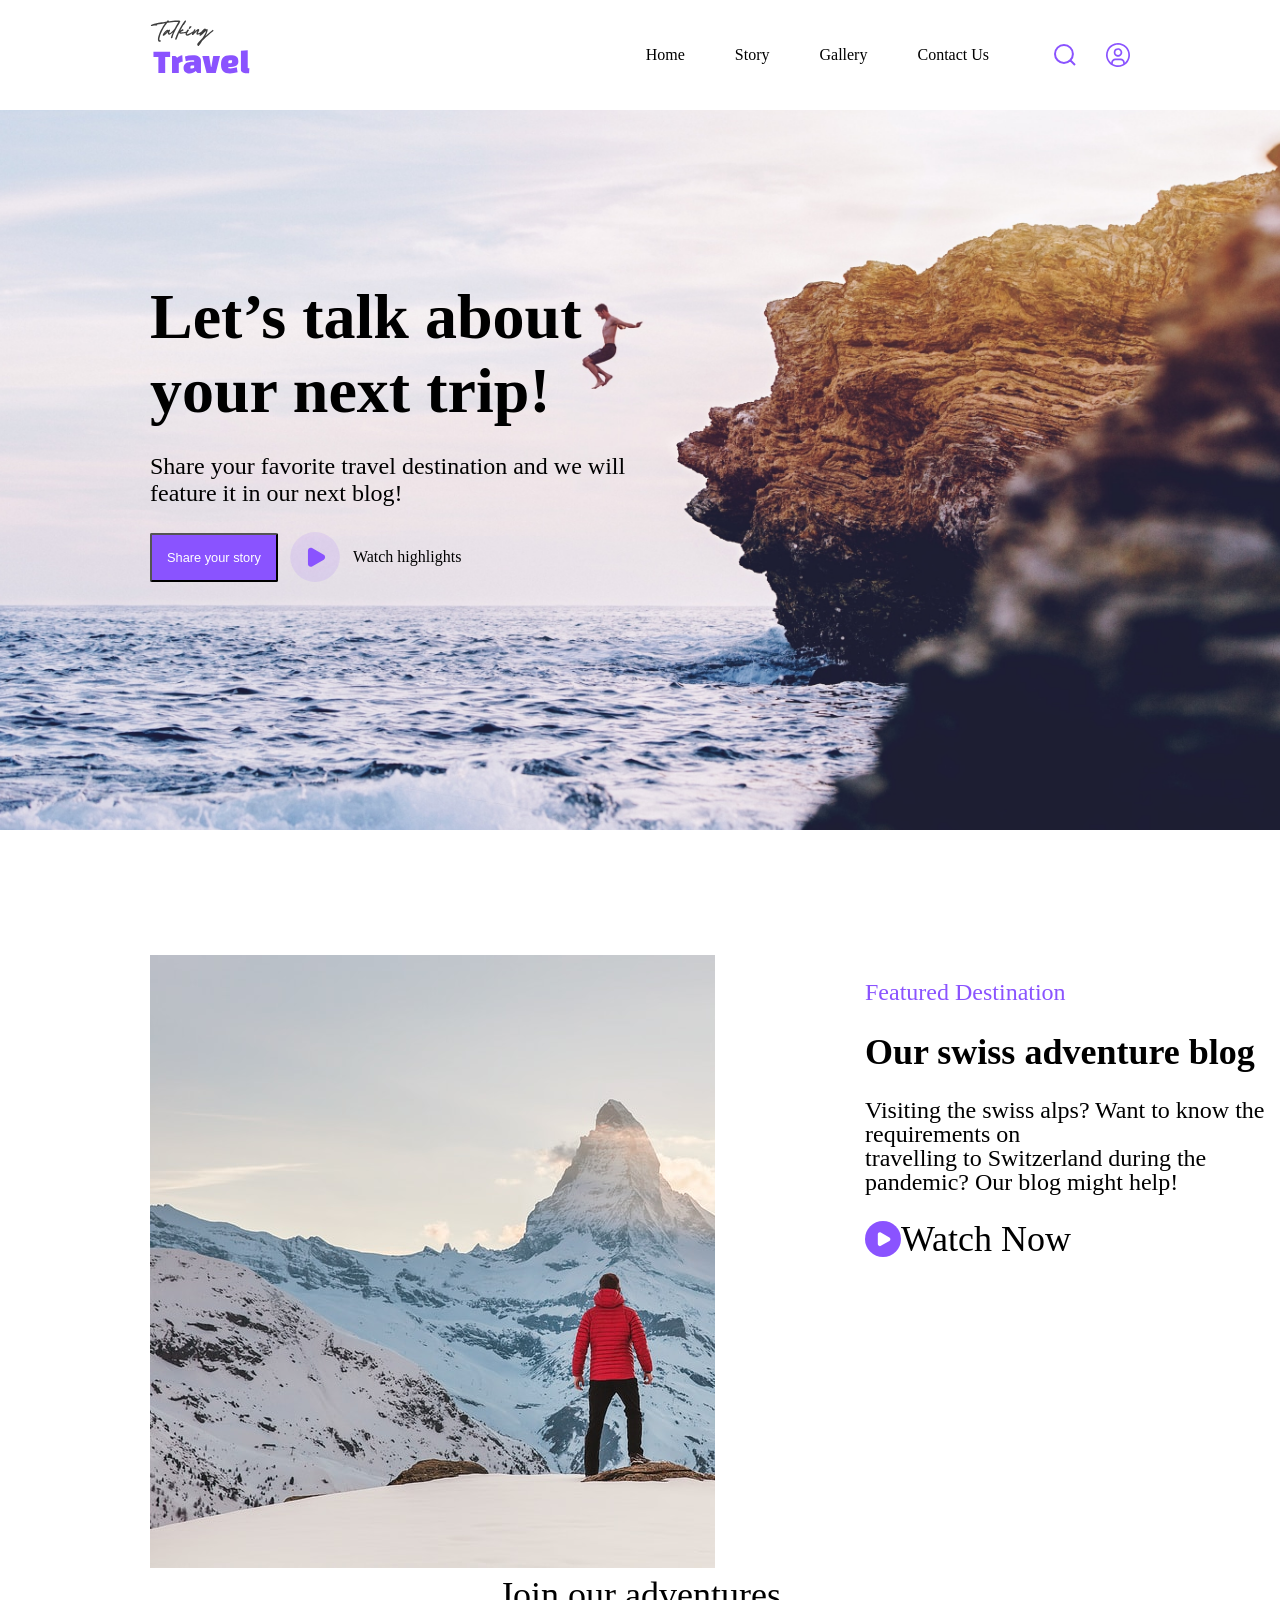
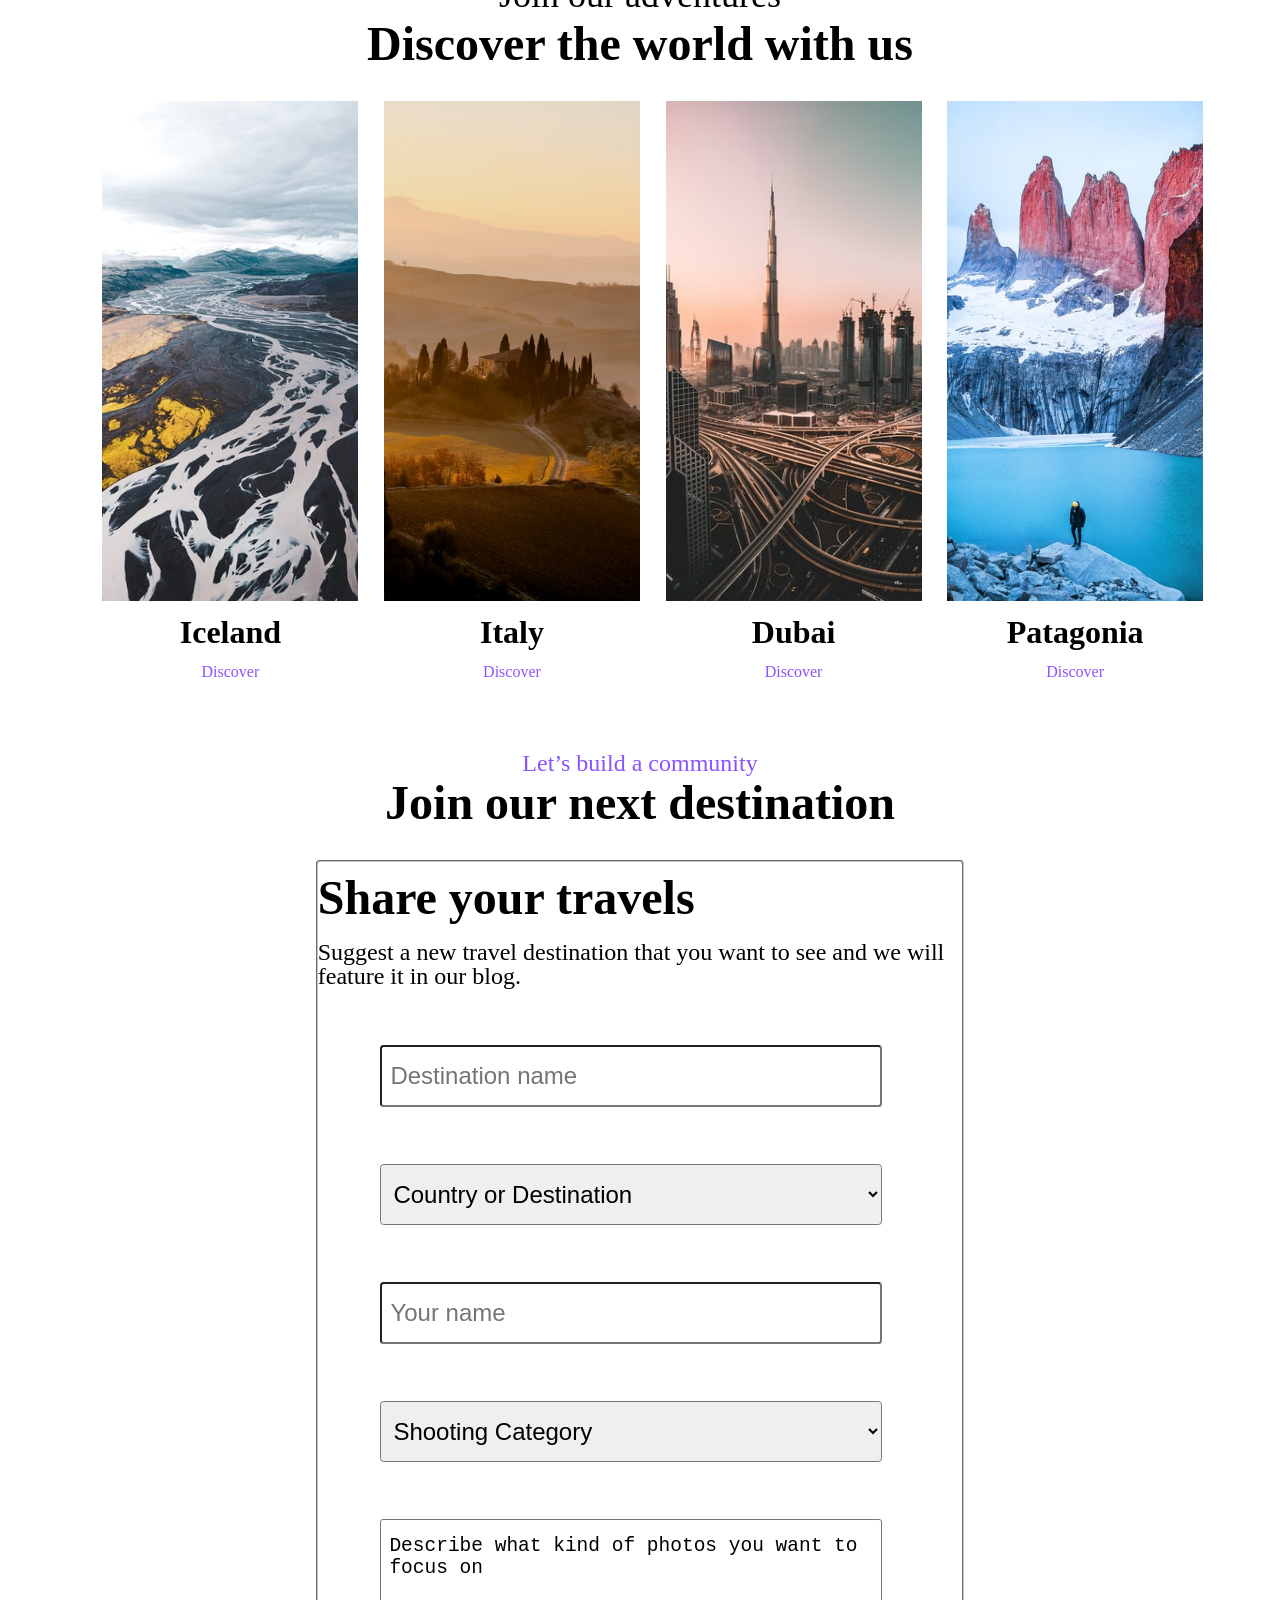
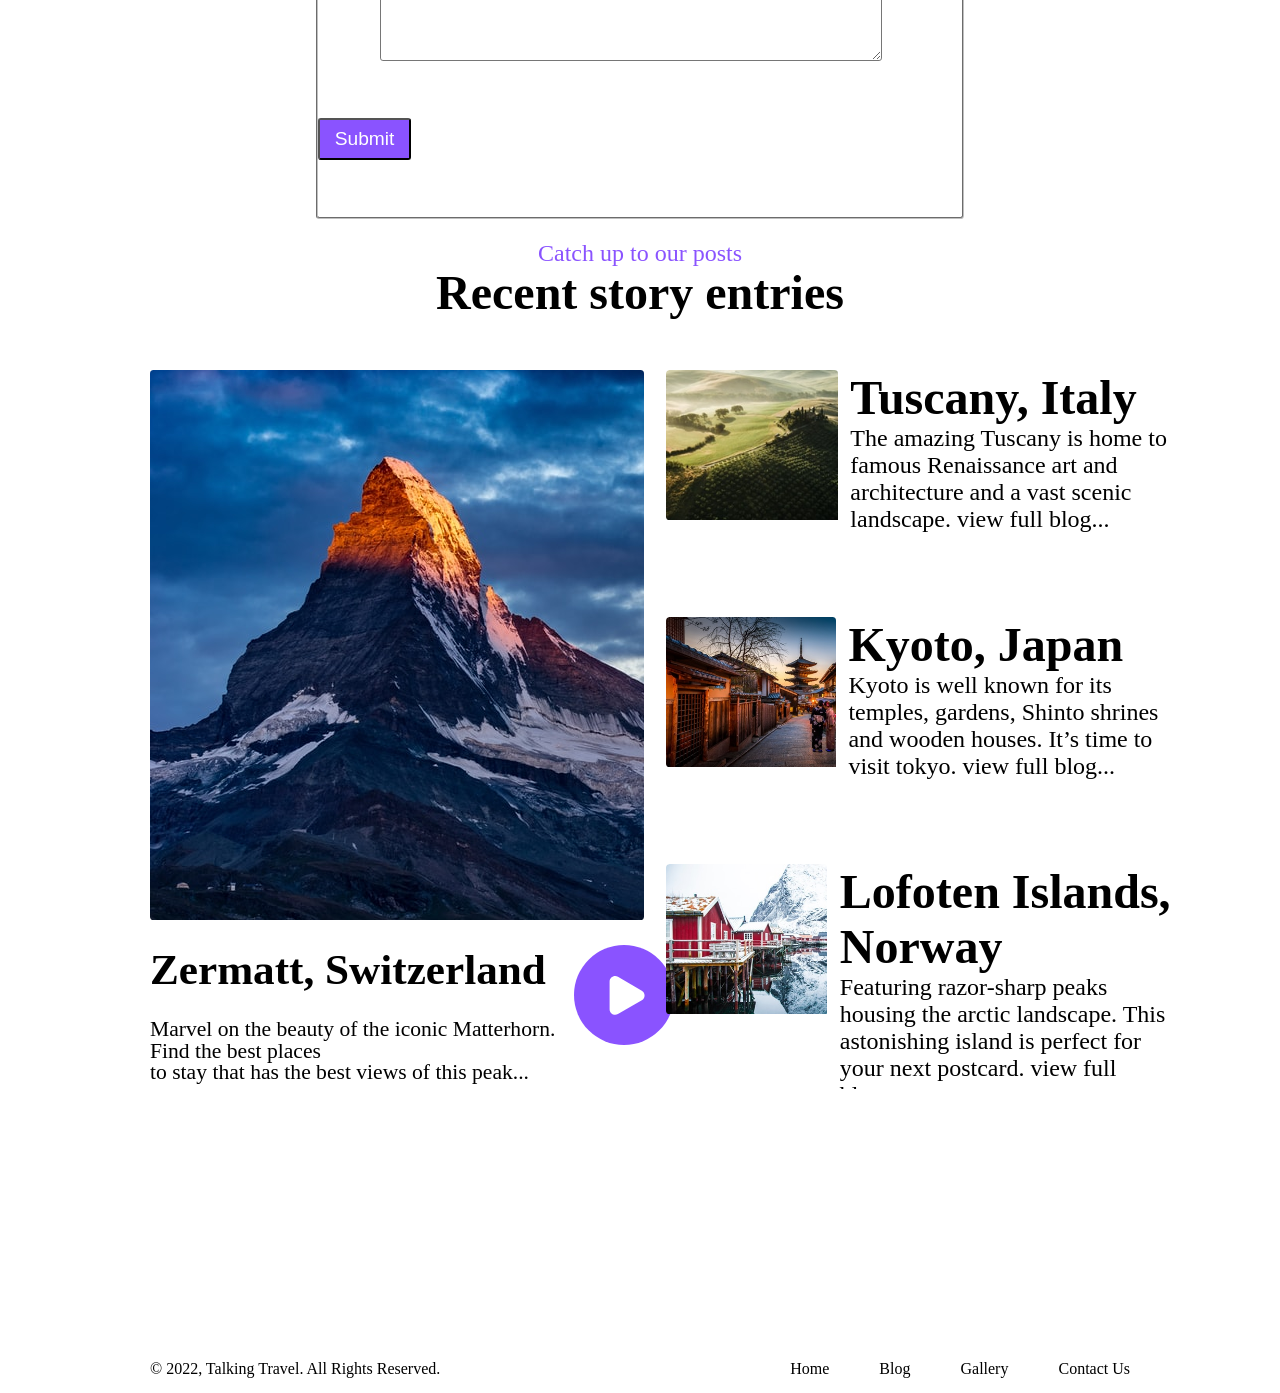
<file: index.html>
<!DOCTYPE html>
<html lang="en">
  <head>
    <meta charset="UTF-8" />
    <link rel="stylesheet" href="css/base.css" />
    <link rel="stylesheet" href="css/layout.css" />
    <link rel="stylesheet" href="css/components.css" />
    <link rel="stylesheet" href="css/grid.css" />
    <link rel="stylesheet" href="css/forms.css" />
    <link rel="stylesheet" href="css/backgrounds.css" />
    <title>Home</title>
  </head>
  <body>
    <header>
      <picture class="space">
        <source media="(min-width: 360)" srcset="path" />
        <img src="assets/vector/header-logo.svg" />
      </picture>
      <nav class="navigation_menu">
        <ul class="navigation_menu_list">
          <li><a href="#">Home</a></li>
          <li><a href="blog.html">Story</a></li>
          <li><a href="#">Gallery</a></li>
          <li><a href="#">Contact Us</a></li>
        </ul>
        <section class="navigation_menu_icons">
          <picture class="navigation_menu_icons">
            <source media="(min-width: 360 px)" srcset="path" />
            <img src="assets/vector/header-search-icon.svg" />
          </picture>
          <picture class="navigation_menu_icons">
            <source media="(min-width: 360 px)" srcset="path" />
            <img src="assets/vector/header-profile-icon.svg" />
          </picture>
        </section>
      </nav>
    </header>
    <main>
      <section class="main_background">
        <h2 class="split_screen_header">
          Let’s talk about <br />
          your next trip!
        </h2>
        <p class="split_screen">
          Share your favorite travel destination and we will <br />
          feature it in our next blog!
        </p>
        <div class="item_row_button">
          <button type="button" value="button" class="split_screen_button">
            Share your story
          </button>
          <picture>
            <source media="(min-width: 240 px)" srcset="path" />
          </picture>
          <img src="assets/vector/hero-player.svg" alt="Watch highlights" />
          <figcaption>Watch highlights</figcaption>
        </div>
      </section>
      <section class="split_screen">
        <picture>
          <source media="(min-width: 360 px)" srcset="path" />
          <img src="assets/images/image.jpg" alt="Watch highlights" />
        </picture>
        <div>
          <a class="split_screen"> Featured Destination</a>
          <h2 class="split_screen_header_smaller">Our swiss adventure blog</h2>
          <p class="split_screen">
            Visiting the swiss alps? Want to know the requirements on <br />
            travelling to Switzerland during the pandemic? Our blog might help!
          </p>
          <div class="split_screen">
            <picture class="navigation_menu_icons">
              <source media="(min-width: 360 px)" srcset="path" />
              <img
                src="assets/vector/video_player.svg"
                alt="Watch highlights"
              />
            </picture>
            <p class>Watch Now</p>
          </div>
        </div>
      </section>
      <section class="screen_center">
        <a class="screen_center"> Join our adventures</a>
      </section>
      <section class="screen_center">
        <h2 class="screen_center_head">Discover the world with us</h2>
      </section>
      <section class="grid">
        <div class="item">
          <picture>
            <source media="(min-width: 10 px)" srcset="path" />
            <img src="assets/images/rowImage.jpg" alt="Element 1" />
          </picture>
          <h2 class="screen_center_header_smaller">Iceland</h2>
          <p class="screen_center_colored">Discover</p>
        </div>
        <div class="item">
          <picture>
            <source media="(min-width: 10 px)" srcset="path" />
            <img src="assets/images/rowImage2.jpg" alt="Element 2" />
          </picture>
          <h2 class="screen_center_header_smaller">Italy</h2>
          <p class="screen_center_colored">Discover</p>
        </div>
        <div class="item">
          <picture>
            <source media="(min-width: 10 px)" srcset="path" />
            <img src="assets/images/rowImage3.jpg" alt="Element 3" />
          </picture>
          <h2 class="screen_center_header_smaller">Dubai</h2>
          <p class="screen_center_colored">Discover</p>
        </div>
        <div class="item">
          <picture>
            <source media="(min-width: 10 px)" srcset="path" />
            <img src="assets/images/rowImage4.jpg" alt="Element 3" />
          </picture>
          <h2 class="screen_center_header_smaller">Patagonia</h2>
          <p class="screen_center_colored">Discover</p>
        </div>
      </section>
      <section class="join_background">
        <div class="screen_center">
          <p class="screen_center_colored">Let’s build a community</p>
        </div>
        <div class="screen_center">
          <h2 class="screen_center_head">Join our next destination</h2>
        </div>
        <form action="formHandler.js" autocomplete="on" class="screen_center">
          <fieldset class="split_screen_noflex">
            <h2 class="split_screen_header_smaller_nopadding">
              Share your travels
            </h2>
            <p class="split_screen_noflex">
              Suggest a new travel destination that you want to see and we will
              <br />
              feature it in our blog.
            </p>
            <br />
            <input
              type="text"
              placeholder="Destination name"
              class="form_element"
            />
            <br />
            <select class="form_element">
              <option value="Country or Destination">
                Country or Destination
              </option>
              <option value="Something else">Something else</option>
            </select>
            <br />
            <input type="text" placeholder="Your name" class="form_element" />
            <br />
            <select class="form_element">
              <option value="Shooting Category">Shooting Category</option>
              <option value="Something else">Something else</option>
            </select>
            <br />
            <textarea rows="5" cols="45" name="text" class="form_element">
Describe what kind of photos you want to focus on </textarea
            >
            <br />
            <input
              type="submit"
              ,
              value="Submit"
              class="split_screen_button_alternative"
            />
            <br />
          </fieldset>
        </form>
      </section>
      <section class="screen_center">
        <p class="screen_center_colored">Catch up to our posts</p>
      </section>
      <section class="screen_center">
        <h2 class="screen_center_head">Recent story entries</h2>
      </section>
      <section class="split_screen_second">
        <div>
          <picture>
            <source media="(min-width: 360 px)" srcset="path" />
            <img src="assets/images/mountain.jpg" alt="mountain" />
          </picture>
          <div class="split_screen_nopadding">
            <div>
              <h2 class="split_screen_header_smaller_nopadding">
                Zermatt, Switzerland
              </h2>
              <p class="split_screen_nopadding">
                Marvel on the beauty of the iconic Matterhorn. Find the best
                places <br />
                to stay that has the best views of this peak...
              </p>
            </div>
            <picture class="split_screen_nopadding_small">
              <source media="(min-width: 360 px)" srcset="path" />
              <img
                src="assets/vector/video_player.svg"
                alt="Watch highlights"
              />
            </picture>
          </div>
        </div>
        <div class="grid_row">
          <div class="item_row">
            <picture>
              <source media="(min-width: 10 px)" srcset="path" />
              <img src="assets/images/vertical.jpg" alt="Element 1" />
            </picture>
            <div>
              <h2 class="screen_center_header_smaller">Tuscany, Italy</h2>
              <p class="split_screen_noflex">
                The amazing Tuscany is home to famous Renaissance art and
                architecture and a vast scenic landscape. view full blog...
              </p>
            </div>
          </div>
          <div class="item_row">
            <picture>
              <source media="(min-width: 10 px)" srcset="path" />
              <img src="assets/images/vertical2.jpg" alt="Element 2" />
            </picture>
            <div>
              <h2 class="screen_center_header_smaller">Kyoto, Japan</h2>
              <p class="split_screen_noflex">
                Kyoto is well known for its temples, gardens, Shinto shrines and
                wooden houses. It’s time to visit tokyo. view full blog...
              </p>
            </div>
          </div>
          <div class="item_row">
            <picture>
              <source media="(min-width: 10 px)" srcset="path" />
              <img src="assets/images/vertical3.jpg" alt="Element 3" />
            </picture>
            <div>
              <h2 class="screen_center_header_smaller">
                Lofoten Islands, Norway
              </h2>
              <p class="split_screen_noflex">
                Featuring razor-sharp peaks housing the arctic landscape. This
                astonishing island is perfect for your next postcard. view full
                blog...
              </p>
            </div>
          </div>
        </div>
      </section>
    </main>
    <footer class="navigation_menu">
      <p>&copy; 2022, Talking Travel. All Rights Reserved.</p>
      <nav class="navigation_menu">
        <ul class="navigation_menu_list">
          <li><a href="#">Home</a></li>
          <li><a href="blog.html">Blog</a></li>
          <li><a href="#">Gallery</a></li>
          <li><a href="#">Contact Us</a></li>
        </ul>
      </nav>
    </footer>
  </body>
</html>
</file>
<file: css/base.css>
body {
    font-family: Roboto;
}
* {
  margin: 0;
  box-sizing: border-box;
  text-decoration: none;
}
</file>
<file: css/layout.css>
header,
footer {
  display: flex;
  align-items: center;
  justify-content: space-between;
  padding: 15px 150px;
}
.space {
  height: 80px;
}

.navigation_menu,
.navigation_menu_list,
.navigation_menu_icons {
  display: flex;
  justify-content: space-between;
  flex-wrap: nowrap;
  align-items: center;
  gap: 50px;
}
.navigation_menu_list {
  justify-content: center;
}
.navigation_menu_icons {
  gap: 15px;
}
</file>
<file: css/components.css>
.navigation_menu_list li,
.navigation_menu_list a,
.split_screen p,
.split_screen_noflex p,
.split_screen_nopadding p,
.split_screen a,
.split_screen_text a,
.split_screen_text_uniq a {
  display: inline-block;
  color: #000;
  font-style: normal;
  font-size: 1em;
  line-height: 100%;
  font-weight: 400;
  letter-spacing: 0%;
}

.split_screen_nopadding p {
  font-size: 0.6em;
}

.split_screen a,
.split_screen_noflex a {
  color: #8a53ff;
}

.split_screen,
.split_screen_nopadding,
.split_screen_header,
.split_screen_header_smaller,
.split_screen_noflex,
.split_screen_second,
.split_screen_right,
.split_screen_text,
.split_screen_noflex_custom,
.split_screen_nopadding_small {
  padding-left: 150px;
  display: flex;
  text-align: left;
  margin: 0;
}

.split_screen {
  padding-top: 25px;
  justify-content: flex-start;
  font-size: 1.5em;
}
.split_screen_nopadding {
  padding-left: 0;
  padding-top: 25px;
  justify-content: center;
  font-size: 1.5em;
  gap: 15px;
}
.split_screen_header {
  padding-top: 170px;
  justify-content: left;
  font-size: 4em;
  font-family: Changa One;
}
.split_screen_header_smaller {
  padding-top: 25px;
  text-align: inherit;
  justify-content: inherit;
  font-size: 1.5em;
  font-family: Changa One;
}
.split_screen_button {
  background-color: #8a53ff;
  font-size: 0.8em;
  color: #ffff;
  border-radius: 0.15em;
  padding: 15px 15px;
  margin: 0;
  outline: none;
}
.split_screen_button_alternative {
  background-color: #8a53ff;
  font-size: 0.8em;
  color: #ffff;
  border-radius: 0.15em;
  padding: 8px 15px;
  margin: 0;
  outline: none;
}
.screen_center {
  display: flex;
  text-align: center;
  font-size: 1.5em;
  margin: 0;
  justify-content: center;
  gap: 15px;
}
.screen_center_colored {
  display: inline-block;
  color: #8a53ff;
  font-family: Roboto;
  font-size: 1em;
  line-height: 100%;
  font-weight: 400;
  letter-spacing: 0%;
}

.screen_center_header_smaller,
.split_screen_noflex h2,
.screen_center_head {
  display: flex;
  text-align: inherit;
  justify-content: inherit;
  font-size: 2em;
  margin: 0;
  font-family: Changa One;
}

.screen_center_head {
  text-align: center;
  justify-content: center;
  padding-bottom: 30px;
}

.split_screen_header_smaller_nopadding {
  display: inherit;
  text-align: inherit;
  justify-content: inherit;
  font-size: 1.2em;
  margin: 0;
  font-family: Changa One;
}

.split_screen_noflex {
  padding-left: 0;
  justify-content: space-between;
  flex-direction: column;
  align-items: flex-start;
  font-size: 1em;
  gap: 15px;
  border-radius: 0.15em;
}
.split_screen_noflex_custom {
  padding-left: 150px;
  flex-direction: row;
  align-items: left;
  font-size: 1em;
  gap: 15px;
  border-radius: 0.15em;
}
.split_screen_noflex picture,
.split_screen_second picture {
  object-fit: cover;
  display: flex;
  width: 600px;
  height: 550px;
  border-radius: 0.15em;
}
.split_screen_smaller {
  object-fit: cover;
  display: flex;
  width: 200px;
  height: 400px;
  border-radius: 0.15em;
}
.split_screen_noflex_small {
  padding-top: 40px;
  padding-left: 40px;
  display: flex;
  align-items: center;
  font-size: 1em;
  margin: 0;
}

.split_screen_noflex_small picture,
.split_screen_nopadding picture {
  object-fit: cover;
  display: block;
  margin: 0;
  width: 400px;
  height: 400px;
}

.split_screen_noflex_small img,
.split_screen_nopadding img {
  width: 200px;
  height: 200px;
  object-fit: contain;
  display: block;
}

.split_screen_second {
  padding-top: 20px;
  justify-content: left;
  font-size: 1.5em;
  gap: 15px;
}

.split_screen_right {
  flex-direction: row;
  justify-content: flex-end;
  height: 100px;
  width: 650px;
  gap: 15px;
}
.split_screen_right img {
  height: 80px;
  border-radius: 2em;
}
.picture_column img {
  height: 270px;
  width: 350px;
}
.split_screen video {
  padding-left: 150px;
  justify-content: center;
  width: 1380px;
  height: 760px;
  object-fit: cover;
}

.split_screen_text {
  padding-right: 150px;
  flex-direction: column;
}
.split_screen_text_uniq {
  padding-right: 130px;
  margin-left: -75px;
  width: 600px;
  height: 100%;
  flex-direction: column;
}
.split_screen_text_uniq h2 {
  font-size: 3.5em;
  margin-bottom: 100px;
}

.split_screen_text a,
.split_screen_text_uniq a {
  padding-right: 50px;
  color: #000;
  font-size: 1.2em;
}
.split_screen_text h3 {
  color: #000;
  font-size: 1.5em;
  font-family: Roboto;
  font-style: normal;
}
@media (max-width: 480px) {
  .navigation_menu_list li,
  .navigation_menu_list a,
  .split_screen p,
  .split_screen_noflex p,
  .split_screen_nopadding p,
  .split_screen a,
  .split_screen_text a {
    font-size: 0.8em;
  }

  .split_screen_header {
    font-size: 1.5em;
    padding-top: 90px;
  }

  .split_screen,
  .split_screen_nopadding,
  .split_screen_noflex,
  .split_screen_second,
  .split_screen_right,
  .split_screen_text,
  .split_screen_text_uniq {
    padding-left: 0;
    padding-right: 0;
    font-size: 1em;
    flex-direction: column;
    gap: 15px;
  }

  .split_screen_noflex picture {
    width: 100vw;
    height: auto;
  }

  .picture_column {
    width: 100%;
    height: auto;
    padding-left: 0;
  }
}

.split_screen picture,
.split_screen_second picture {
  max-width: 50%;
  max-height: 100%;
  display: block;
  overflow: hidden;
}

.split_screen_second picture {
  max-width: 70%;
}

.split_screen picture img .split_screen_second img {
  width: 100%;
  height: auto;
  object-fit: cover;
  border-radius: 0.15em;
}

.picture_column {
  flex-direction: column;
  padding-top: 15px;
  width: 450px;
  height: 500px;
  display: flex;
  align-items: flex-start;
  font-size: 1em;
  margin: 0;
  gap: 8px;
}
.author_block {
  flex-direction: column;
  align-items: center;
  gap: 15px;
}
.split_screen_nopadding_small {
  padding-left: 0;
    padding-right: 0;
    font-size: 1em;
    gap: 8px;
}

.split_screen_nopadding_small img{
  width: 100px;
  height: 100px;
}
</file>
<file: css/grid.css>
.grid {
  padding-left: 8vw;
  padding-right: 8vw;
  margin: 0;
  display: grid;
  grid-template-columns: repeat(4, 1fr);
  gap: 2vw;
  margin-bottom: 20px;
}

.grid_narrow {
  padding-left: 16vw;
  padding-right: 16vw;
  margin: 0;
  display: grid;
  grid-template-columns: repeat(3, 1fr);
  gap: 1vw;
}

.grid_row {
  margin-left: -16vw;
  padding-right: 8vw;
  display: grid;
  grid-template-rows: repeat(4, 1fr);
  gap: 1vw;
}

.item,
.item_row,
.item_left_align {
  margin: 0;
  display: flex;
  flex-direction: column;
  text-align: center;
  align-items: center;
  width: 20vw;
  height: 70vh;
  overflow: hidden;
  gap: 1vw;
}

.item_left_align {
  padding-left: 8vw;
  flex-direction: row;
  align-items: flex-start;
  width: 30vw;
  height: 100%;
}

.item_left_align img {
  width: 100%;
  height: 100%;
  overflow: hidden;
  border-radius: 0.15em;
}

.item_row {
  flex-direction: row;
  width: 40vw;
  height: 25vh;
  overflow: hidden;
  align-items: flex-start;
  text-align: left;
}

.item_row_button {
  padding-left: 150px;
  margin: 0;
  display: flex;
  flex-direction: row;
  width: 30opx;
  height: 100px;
  overflow: hidden;
  align-items: center;
}

.item_row_button img {
  object-fit: contain;
  display: flex;
  width: 75px;
  height: 50px;
  overflow: hidden;
  border-radius: 0.15em;
}
.grid img,
.grid_row img,
.grid_narrow img {
  object-fit: cover;
  display: flex;
  width: 400px;
  height: 500px;
  overflow: hidden;
  border-radius: 0.15em;
}
.grid_row img {
  width: 250px;
  height: 150px;
}
</file>
<file: css/forms.css>
.form_element {
  padding-left: 8px;
  width: 80%;
  padding-top: 15px;
  padding-bottom: 15px;
  text-align: left center;
  justify-content: center;
  font-size: 1em;
  margin: 0 auto;
  border-radius: 0.15em;
  display: block;
}
</file>
<file: css/backgrounds.css>
.main_background,
.join_background {
  background-repeat: no-repeat;
  background-position: center center;
  background-size: cover;
  background-attachment: fixed;
  width: 100vw;
  margin-bottom: 100px;
}

.main_background {
  background-image: url("../assets/images/background.jpg");
  height: 80vh;
}


@media (max-width: 480px) {
  .main_background {
    background-image: url("../assets/images/background.jpg");
    height: 50vh;
  }
}

.join_background {
  background-image: url("../assets/images/join-bg.png");
  height: 110vh;
}

@media (max-width: 480px) {
  .join_background {
    height: 70vh;
  }
}
</file>
